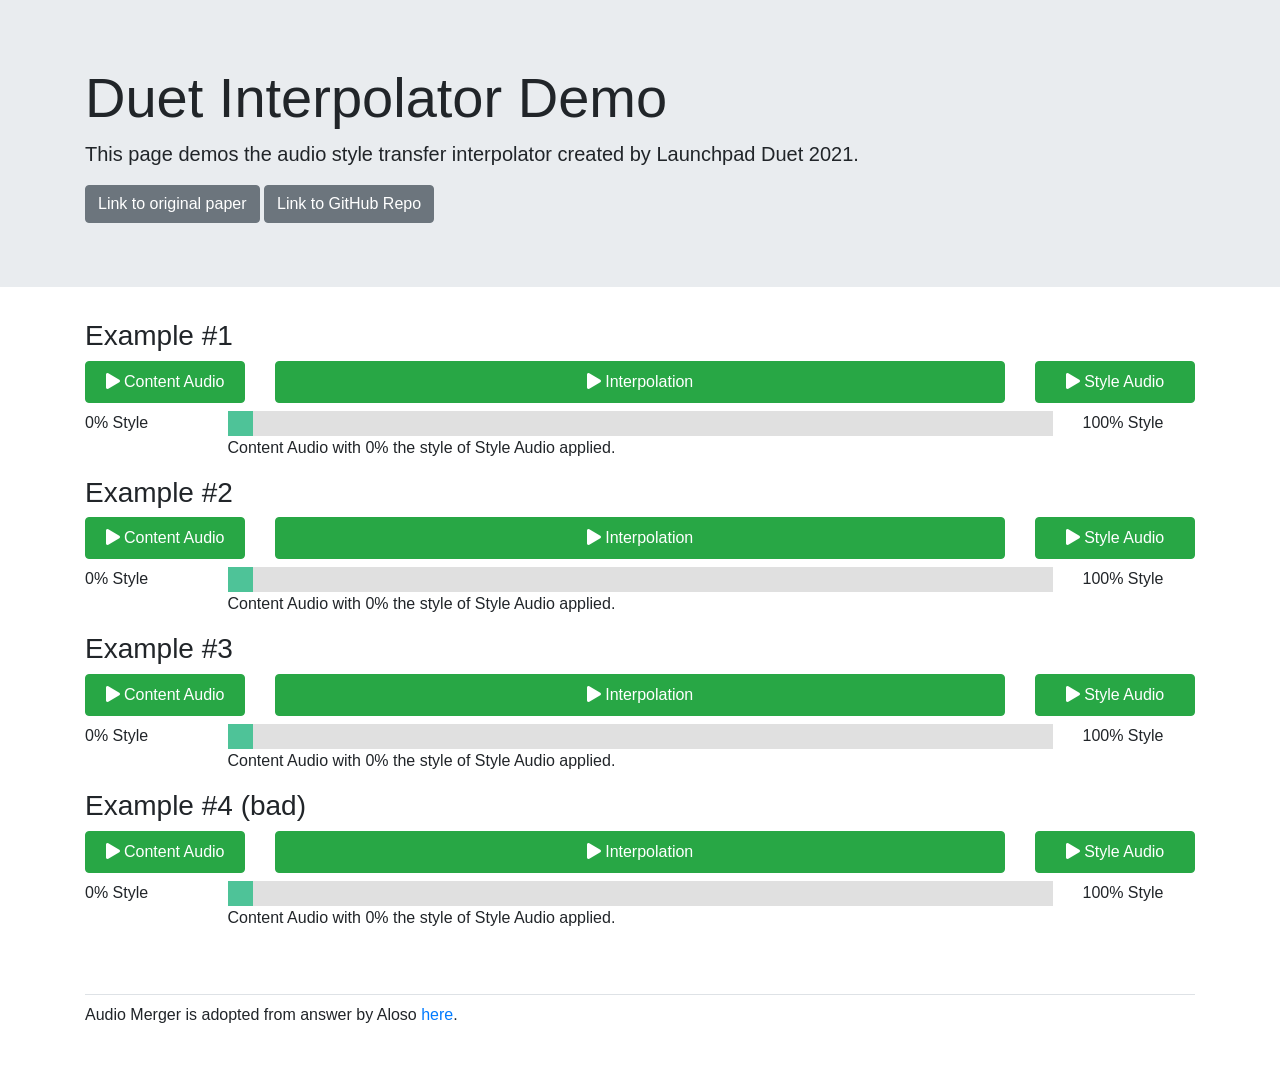
<file: duet_interpolator_webapp/index.html>
<html>
    <head>
        <link rel="stylesheet" href="styles.css">
        <script src="https://code.jquery.com/jquery-3.2.1.slim.min.js" integrity="sha384-KJ3o2DKtIkvYIK3UENzmM7KCkRr/rE9/Qpg6aAZGJwFDMVNA/GpGFF93hXpG5KkN" crossorigin="anonymous"></script>
        <link rel="stylesheet" href="https://maxcdn.bootstrapcdn.com/bootstrap/4.0.0/css/bootstrap.min.css" integrity="sha384-Gn5384xqQ1aoWXA+058RXPxPg6fy4IWvTNh0E263XmFcJlSAwiGgFAW/dAiS6JXm" crossorigin="anonymous">
        <link rel="stylesheet" href="https://pro.fontawesome.com/releases/v5.10.0/css/all.css" integrity="sha384-AYmEC3Yw5cVb3ZcuHtOA93w35dYTsvhLPVnYs9eStHfGJvOvKxVfELGroGkvsg+p" crossorigin="anonymous"/>
        <title>Duet Interpolator Demo</title>
        <script src="AudioMerger.js"></script>
        <script src="scripts.js"></script>
    </head>
    <body>
        <div class="jumbotron jumbotron-fluid">
            <div class="container">
                <h1 class="display-4">Duet Interpolator Demo</h1>
                <p class="lead">This page demos the audio style transfer interpolator created by Launchpad Duet 2021.</p>
                <a class="btn btn-secondary" href="https://adasp.telecom-paris.fr/rc/demos_companion-pages/cifka-ss-vq-vae/" target="_BLANK">Link to original paper</a>
                <a class="btn btn-secondary" href="https://github.com/18praveenb/ss-vq-vae" target="_BLANK">Link to GitHub Repo</a>
            </div>
        </div>

        <div class="container">
            <main><!-- Populated by Javascript --></main>

            <footer class="pt-2 my-md-5 pt-md-2 border-top">
                <p>Audio Merger is adopted from answer by Aloso <a href="https://stackoverflow.com/questions/10377237/how-to-start-multiple-audio-tags-simultaneously/53252521#53252521" target="_BLANK">here</a>.</p>
            </footer>
        </div>
        <script id="template" type="text/plain">
            <h3 class="mt-0">{0}</h3>
            <div class="mb-2" id="controls-{1}" style="display:none">
                <div class="row">
                    <div class="col-2">
                        <button class="btn btn-success p-2 btn-block btn-file" onclick="playButtonClicked(this)" id="btn1-{1}" linked-audio="file1-{1}"><i class="fas fa-play"></i> Content Audio</button>
                    </div>
                    <div class="col">
                        <button class="btn btn-success p-2 btn-block btn-inter" onClick="togglePlayback(this)" id="btn2-{1}" index="{1}"><i class="fas fa-play"></i> Interpolation</button>
                    </div>
                    <div class="col-2">
                        <button class="btn btn-success p-2 btn-block btn-file" onclick="playButtonClicked(this)" id="btn3-{1}" linked-audio="file2-{1}"><i class="fas fa-play"></i> Style Audio</button>
                    </div>
                    
                </div>
                <audio id="file1-{1}" src="{2}" onended="makeBtnGreen(document.getElementById('btn1-{1}'))"></audio>
                <audio id="file2-{1}" src="{3}" onended="makeBtnGreen(document.getElementById('btn3-{1}'))"></audio>
            </div>
            <div class="row">
                <div class="col">0% Style</div>
                <div class="col-xl-9" style="width:100%">
                    <input type="range" min="0" max="100" value="0" class="slider" id="slider-{1}">
                    <p>Content Audio with <span class="sliderValue"></span>% the style of Style Audio applied.</p>
                </div>
                <div class="col">100% Style</div>
            </div>
        </script>
        <script>
            const prefixes = ["output/0.2.", "output/0.4.", "output/0.3.", "output/0.1."]
            const titles = ["Example #1", "Example #2", "Example #3", "Example #4 (bad)"]
            var audioMergers = []
            $(document).ready(function() {
                prefixes.forEach(function(str, index) {
                    // Populates main
                    $('main').append($('#template').html().format(titles[index], index, str+'a.wav', str+'b.wav'))

                    var aud_files = []
                    for (var i = 0; i <= 10; i++) {
                        aud_files.push(str + String(i) + ".wav")
                    }
                    var audioMerger = new AudioMerger(aud_files)
                    audioMergers.push(audioMerger)
                    audioMerger.onBuffered(() => showPlaybackBtns(index));
                    audioMerger.onEnded(function() {
                        audioMerger.currentTime = 0;
                        makeBtnGreen(document.getElementById('btn2-'+index));
                    });
                })

                $('input.slider').each(function(index) {
                    var labelSpan = $(this).parent().find('span.sliderValue')
                    labelSpan.html($(this).val())
                    $(this).on('input', function() {
                        labelSpan.html($(this).val());
                        adjustVolumes(index, 100-$(this).val())
                    })
                })
            })
        </script>
        <script src="https://cdnjs.cloudflare.com/ajax/libs/popper.js/1.12.9/umd/popper.min.js" integrity="sha384-ApNbgh9B+Y1QKtv3Rn7W3mgPxhU9K/ScQsAP7hUibX39j7fakFPskvXusvfa0b4Q" crossorigin="anonymous"></script>
        <script src="https://maxcdn.bootstrapcdn.com/bootstrap/4.0.0/js/bootstrap.min.js" integrity="sha384-JZR6Spejh4U02d8jOt6vLEHfe/JQGiRRSQQxSfFWpi1MquVdAyjUar5+76PVCmYl" crossorigin="anonymous"></script>
    </body>
</html>
</file>
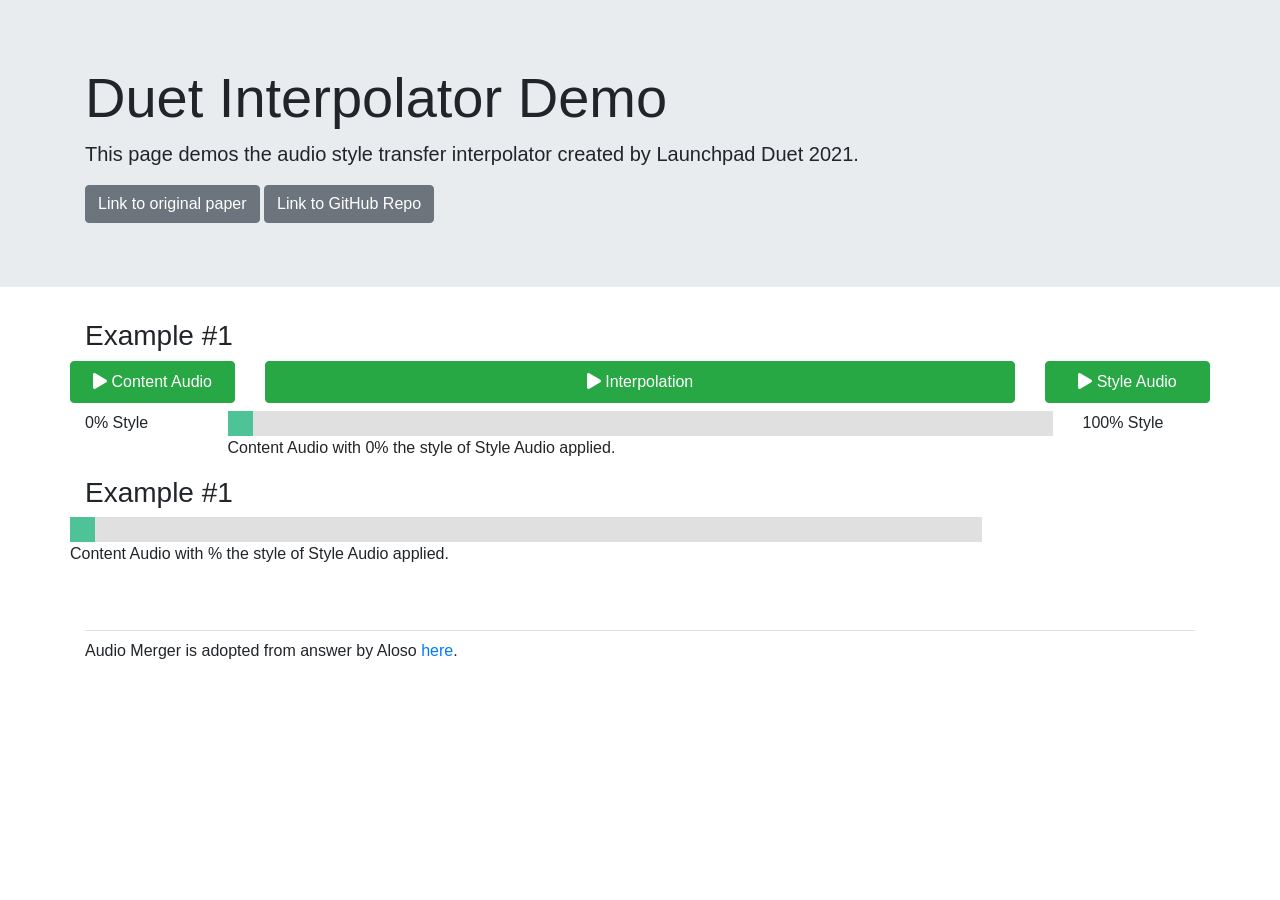
<file: docs/test.html>
<html>
    <head>
        <link rel="stylesheet" href="styles.css">
        <script src="https://code.jquery.com/jquery-3.2.1.slim.min.js" integrity="sha384-KJ3o2DKtIkvYIK3UENzmM7KCkRr/rE9/Qpg6aAZGJwFDMVNA/GpGFF93hXpG5KkN" crossorigin="anonymous"></script>
        <link rel="stylesheet" href="https://maxcdn.bootstrapcdn.com/bootstrap/4.0.0/css/bootstrap.min.css" integrity="sha384-Gn5384xqQ1aoWXA+058RXPxPg6fy4IWvTNh0E263XmFcJlSAwiGgFAW/dAiS6JXm" crossorigin="anonymous">
        <link rel="stylesheet" href="https://pro.fontawesome.com/releases/v5.10.0/css/all.css" integrity="sha384-AYmEC3Yw5cVb3ZcuHtOA93w35dYTsvhLPVnYs9eStHfGJvOvKxVfELGroGkvsg+p" crossorigin="anonymous"/>
        <title>Duet Interpolator Demo</title>
        <script src="AudioMerger.js"></script>
    </head>
    <body>
        <div class="jumbotron jumbotron-fluid">
            <div class="container">
                <h1 class="display-4">Duet Interpolator Demo</h1>
                <p class="lead">This page demos the audio style transfer interpolator created by Launchpad Duet 2021.</p>
                <a class="btn btn-secondary" href="https://adasp.telecom-paris.fr/rc/demos_companion-pages/cifka-ss-vq-vae/" target="_BLANK">Link to original paper</a>
                <a class="btn btn-secondary" href="https://github.com/18praveenb/ss-vq-vae" target="_BLANK">Link to GitHub Repo</a>
            </div>
        </div>

        <div class="container">
            <h3 class="mt-0">Example #1</h3>
            <div class="row mb-2" id="controls" style="display:none">
                <div class="row">
                    <div class="col-2">
                        <button class="btn btn-success p-2 btn-block" onclick="playButtonClicked(this)" id="btn1" linked-audio="file1"><i class="fas fa-play"></i> Content Audio</button>
                    </div>
                    <div class="col">
                        <button class="btn btn-success p-2 btn-block" onClick="togglePlayback(this)" id="btn2"><i class="fas fa-play"></i> Interpolation</button>
                    </div>
                    <div class="col-2">
                        <button class="btn btn-success p-2 btn-block" onclick="playButtonClicked(this)" id="btn3" linked-audio="file2"><i class="fas fa-play"></i> Style Audio</button>
                    </div>
                    
                </div>
                <audio id="file1" src="output/0.4.a.wav" onended="makeBtnGreen(document.getElementById('btn1'))"></audio>
                <audio id="file2" src="output/0.4.b.wav" onended="makeBtnGreen(document.getElementById('btn3'))"></audio>
            </div>

            <div class="row">
                <div class="col">0% Style</div>
                <div class="col-xl-9" style="width:100%">
                    <input type="range" min="0" max="100" value="0" class="slider" id="styleSlider">
                    <p>Content Audio with <span id="styleSliderValue"></span>% the style of Style Audio applied.</p>
                </div>
                <div class="col">100% Style</div>
            </div>
            
            <div class="media">
                <div class="media-body">
                    <h3 class="mt-0">Example #1</h3>
                    <div class="row mb-2" id="controls" style="display:none">
                        <button class="btn btn-success p-2" onclick="playButtonClicked(this)" linked-audio="file1">Content Audio</button>
                        <button class="btn btn-success p-2" onClick="togglePlayback(this)">Interpolation</button>
                        <button class="btn btn-success p-2" onclick="playButtonClicked(this)" linked-audio="file2">Style Audio</button>
                        <audio id="file1" src="output/0.4.a.wav" ></audio>
                        <audio id="file2" src="output/0.4.b.wav" ></audio>
                    </div>
        
                    <div class="row">
                        <div class="slidecontainer">
                            <input type="range" min="0" max="100" value="0" class="slider" id="styleSlider">
                            <p>Content Audio with <span id="styleSliderValue"></span>% the style of Style Audio applied.</p>
                        </div>
                    </div>
                </div>
            </div>

            <footer class="pt-2 my-md-5 pt-md-2 border-top">
                <p>Audio Merger is adopted from answer by Aloso <a href="https://stackoverflow.com/questions/10377237/how-to-start-multiple-audio-tags-simultaneously/53252521#53252521" target="_BLANK">here</a>.</p>
            </footer>
        </div>
        <script>
            var slider = document.getElementById("styleSlider");
            var output = document.getElementById("styleSliderValue");
            var controls = document.getElementById("controls");
            output.innerHTML = slider.value; // Display the default slider value
            var aud_files = []
            for (var i = 0; i <= 10; i++) {
                aud_files.push("output/0.4." + String(i) + ".wav")
            }
            var audioMerger = new AudioMerger(aud_files);
            audioMerger.onBuffered(showPlaybackBtns);
            
            function playSlider(val) {
                if (val == 100) {
                    audioMerger.muteAll()
                    audioMerger.setVolume(1, 10)
                } else {
                    firstFile = Math.floor(val / 10)
                    volume = (val % 10) / 10
                    secondFile = Math.floor(val / 10 + 1)
                    
                    for(var i = 0; i <= 10; i++) {
                        if (i == firstFile || i == secondFile) continue
                        audioMerger.setVolume(0, i);
                    }
                    audioMerger.setVolume(1 - volume, firstFile);
                    audioMerger.setVolume(volume, secondFile);
                }
            }

            function stopAllAudios() {
                var sounds = document.getElementsByTagName('audio');
                for(i=0; i<sounds.length; i++) {
                    sounds[i].pause();
                    sounds[i].currentTime = 0;
                }
                makeBtnGreen(document.getElementById("btn1"))
                makeBtnGreen(document.getElementById("btn3"))
            }

            function startPlayback() {
                stopAllAudios()
                audioMerger.setTime(0)
                playSlider(100-slider.value)
                audioMerger.play()
            }
            function stopPlayback() {
                audioMerger.pause()
                makeBtnGreen(document.getElementById("btn2"))
            }

            function togglePlayback(btn) {
                if (audioMerger.isPaused()) {
                    startPlayback()
                    makeBtnRed(btn)
                } else {
                    stopPlayback()
                    makeBtnGreen(btn)
                }
            }

            function showPlaybackBtns() {
                controls.style.display = "block";
            }
            slider.oninput = function() {
                output.innerHTML = this.value;
                playSlider(100-this.value)
            }

            function playButtonClicked(btn) {
                linkedAudioName = btn.getAttribute("linked-audio")
                var audio = document.getElementById(linkedAudioName);
                if (audio.paused) {
                    stopAllAudios()
                    stopPlayback()
                    audio.play();
                    makeBtnRed(btn)
                } else {
                    audio.pause();
                    audio.currentTime = 0
                    makeBtnGreen(btn)
                }
            }
            function makeBtnRed(btn) {
                btn.classList.add('btn-danger')
                btn.classList.remove('btn-success')
                btn.children[0].classList.add('fa-stop')
                btn.children[0].classList.remove('fa-play')
            }
            function makeBtnGreen(btn) {
                btn.classList.remove('btn-danger')
                btn.classList.add('btn-success')
                btn.children[0].classList.add('fa-play')
                btn.children[0].classList.remove('fa-stop')
            }
        </script>
        <script src="https://cdnjs.cloudflare.com/ajax/libs/popper.js/1.12.9/umd/popper.min.js" integrity="sha384-ApNbgh9B+Y1QKtv3Rn7W3mgPxhU9K/ScQsAP7hUibX39j7fakFPskvXusvfa0b4Q" crossorigin="anonymous"></script>
        <script src="https://maxcdn.bootstrapcdn.com/bootstrap/4.0.0/js/bootstrap.min.js" integrity="sha384-JZR6Spejh4U02d8jOt6vLEHfe/JQGiRRSQQxSfFWpi1MquVdAyjUar5+76PVCmYl" crossorigin="anonymous"></script>
        <script>

        </script>
    </body>
</html>
</file>
<file: duet_interpolator_webapp/styles.css>
.slidecontainer {
    width: 80%; /* Width of the outside container */
}

/* The slider itself */
.slider {
    -webkit-appearance: none;  /* Override default CSS styles */
    appearance: none;
    width: 100%; /* Full-width */
    height: 25px; /* Specified height */
    background: #d3d3d3; /* Grey background */
    outline: none; /* Remove outline */
    opacity: 0.7; /* Set transparency (for mouse-over effects on hover) */
    -webkit-transition: .2s; /* 0.2 seconds transition on hover */
    transition: opacity .2s;
}

/* Mouse-over effects */
.slider:hover {
    opacity: 1; /* Fully shown on mouse-over */
}

/* The slider handle (use -webkit- (Chrome, Opera, Safari, Edge) and -moz- (Firefox) to override default look) */ 
.slider::-webkit-slider-thumb {
    -webkit-appearance: none; /* Override default look */
    appearance: none;
    width: 25px; /* Set a specific slider handle width */
    height: 25px; /* Slider handle height */
    background: #04AA6D; /* Green background */
    cursor: pointer; /* Cursor on hover */
}

.slider::-moz-range-thumb {
    width: 25px; /* Set a specific slider handle width */
    height: 25px; /* Slider handle height */
    background: #04AA6D; /* Green background */
    cursor: pointer; /* Cursor on hover */
}
</file>
<file: docs/styles.css>
.slidecontainer {
    width: 80%; /* Width of the outside container */
}

/* The slider itself */
.slider {
    -webkit-appearance: none;  /* Override default CSS styles */
    appearance: none;
    width: 100%; /* Full-width */
    height: 25px; /* Specified height */
    background: #d3d3d3; /* Grey background */
    outline: none; /* Remove outline */
    opacity: 0.7; /* Set transparency (for mouse-over effects on hover) */
    -webkit-transition: .2s; /* 0.2 seconds transition on hover */
    transition: opacity .2s;
}

/* Mouse-over effects */
.slider:hover {
    opacity: 1; /* Fully shown on mouse-over */
}

/* The slider handle (use -webkit- (Chrome, Opera, Safari, Edge) and -moz- (Firefox) to override default look) */ 
.slider::-webkit-slider-thumb {
    -webkit-appearance: none; /* Override default look */
    appearance: none;
    width: 25px; /* Set a specific slider handle width */
    height: 25px; /* Slider handle height */
    background: #04AA6D; /* Green background */
    cursor: pointer; /* Cursor on hover */
}

.slider::-moz-range-thumb {
    width: 25px; /* Set a specific slider handle width */
    height: 25px; /* Slider handle height */
    background: #04AA6D; /* Green background */
    cursor: pointer; /* Cursor on hover */
}
</file>
